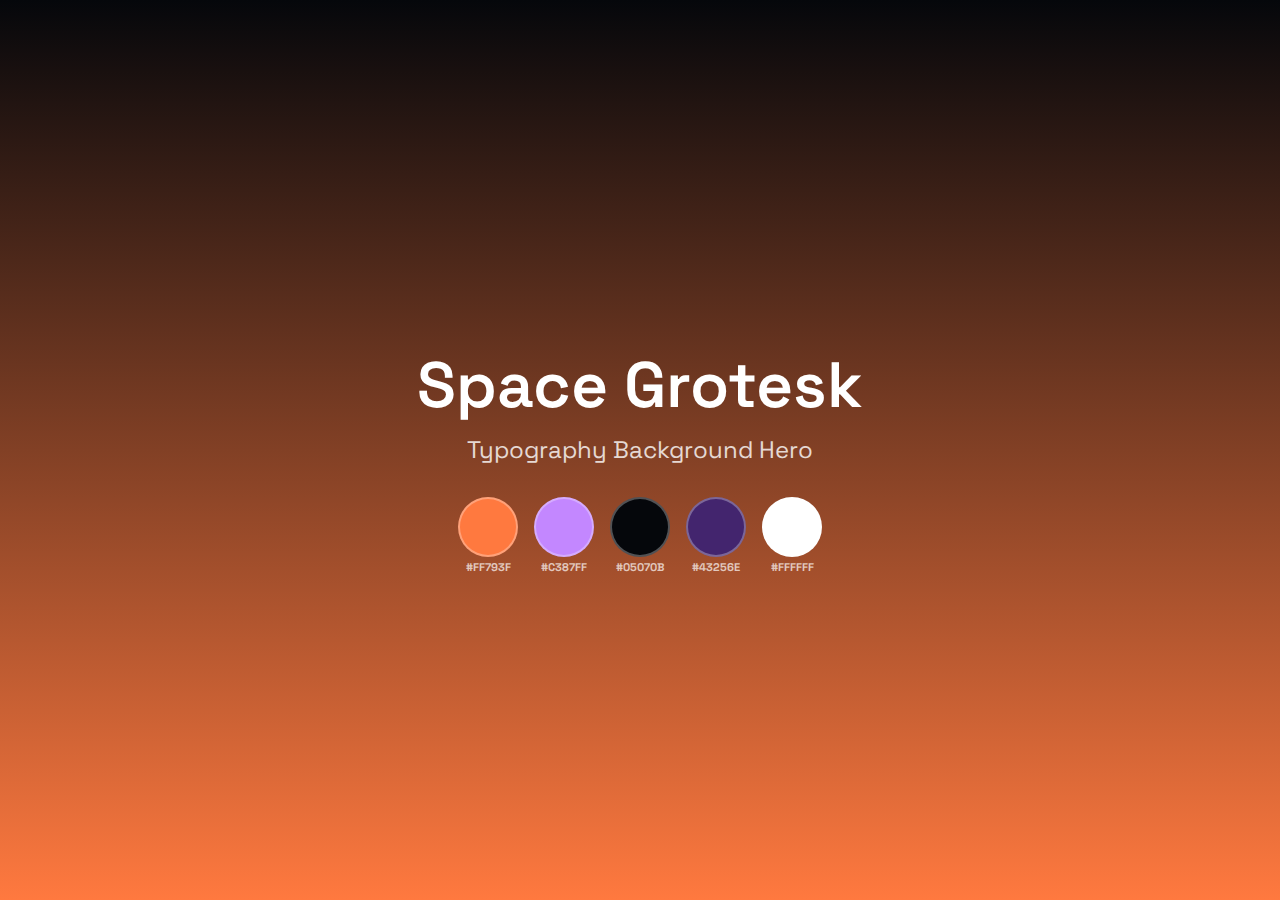
<file: menuNavbar.html>
<!DOCTYPE html>
<html lang="en">
<head>
  <meta charset="UTF-8" />
  <meta name="viewport" content="width=device-width, initial-scale=1.0" />
  <title>Typography Background</title>
  <link href="https://fonts.googleapis.com/css2?family=Space+Grotesk:wght@400;500;600&display=swap" rel="stylesheet">
  <style>
    * {
      margin: 0;
      padding: 0;
      box-sizing: border-box;
    }

    body {
      font-family: 'Space Grotesk', sans-serif;
      background: linear-gradient(to bottom, #05070B, #FF793F);
      color: white;
      min-height: 100vh;
      display: flex;
      flex-direction: column;
      justify-content: center;
      align-items: center;
      padding: 2rem;
    }

    h1 {
      font-size: 4rem;
      font-weight: 600;
    }

    .subtitle {
      font-size: 1.5rem;
      margin-top: 0.5rem;
      font-weight: 400;
      opacity: 0.8;
    }

    .colors {
      display: flex;
      gap: 1rem;
      margin-top: 2rem;
    }

    .color {
      width: 60px;
      height: 60px;
      border-radius: 50%;
      border: 2px solid rgba(255, 255, 255, 0.3);
      display: flex;
      align-items: center;
      justify-content: center;
      font-size: 0.7rem;
      font-weight: bold;
      color: white;
    }

    .color[data-hex]::after {
      content: attr(data-hex);
      position: absolute;
      margin-top: 80px;
      font-size: 0.7rem;
      color: rgba(255, 255, 255, 0.7);
    }
  </style>
</head>
<body>
  <h1>Space Grotesk</h1>
  <div class="subtitle">Typography Background Hero</div>

  <div class="colors">
    <div class="color" style="background:#FF793F;" data-hex="#FF793F"></div>
    <div class="color" style="background:#C387FF;" data-hex="#C387FF"></div>
    <div class="color" style="background:#05070B;" data-hex="#05070B"></div>
    <div class="color" style="background:#43256E;" data-hex="#43256E"></div>
    <div class="color" style="background:#FFFFFF; color: black;" data-hex="#FFFFFF"></div>
  </div>
</body>
</html>
</file>
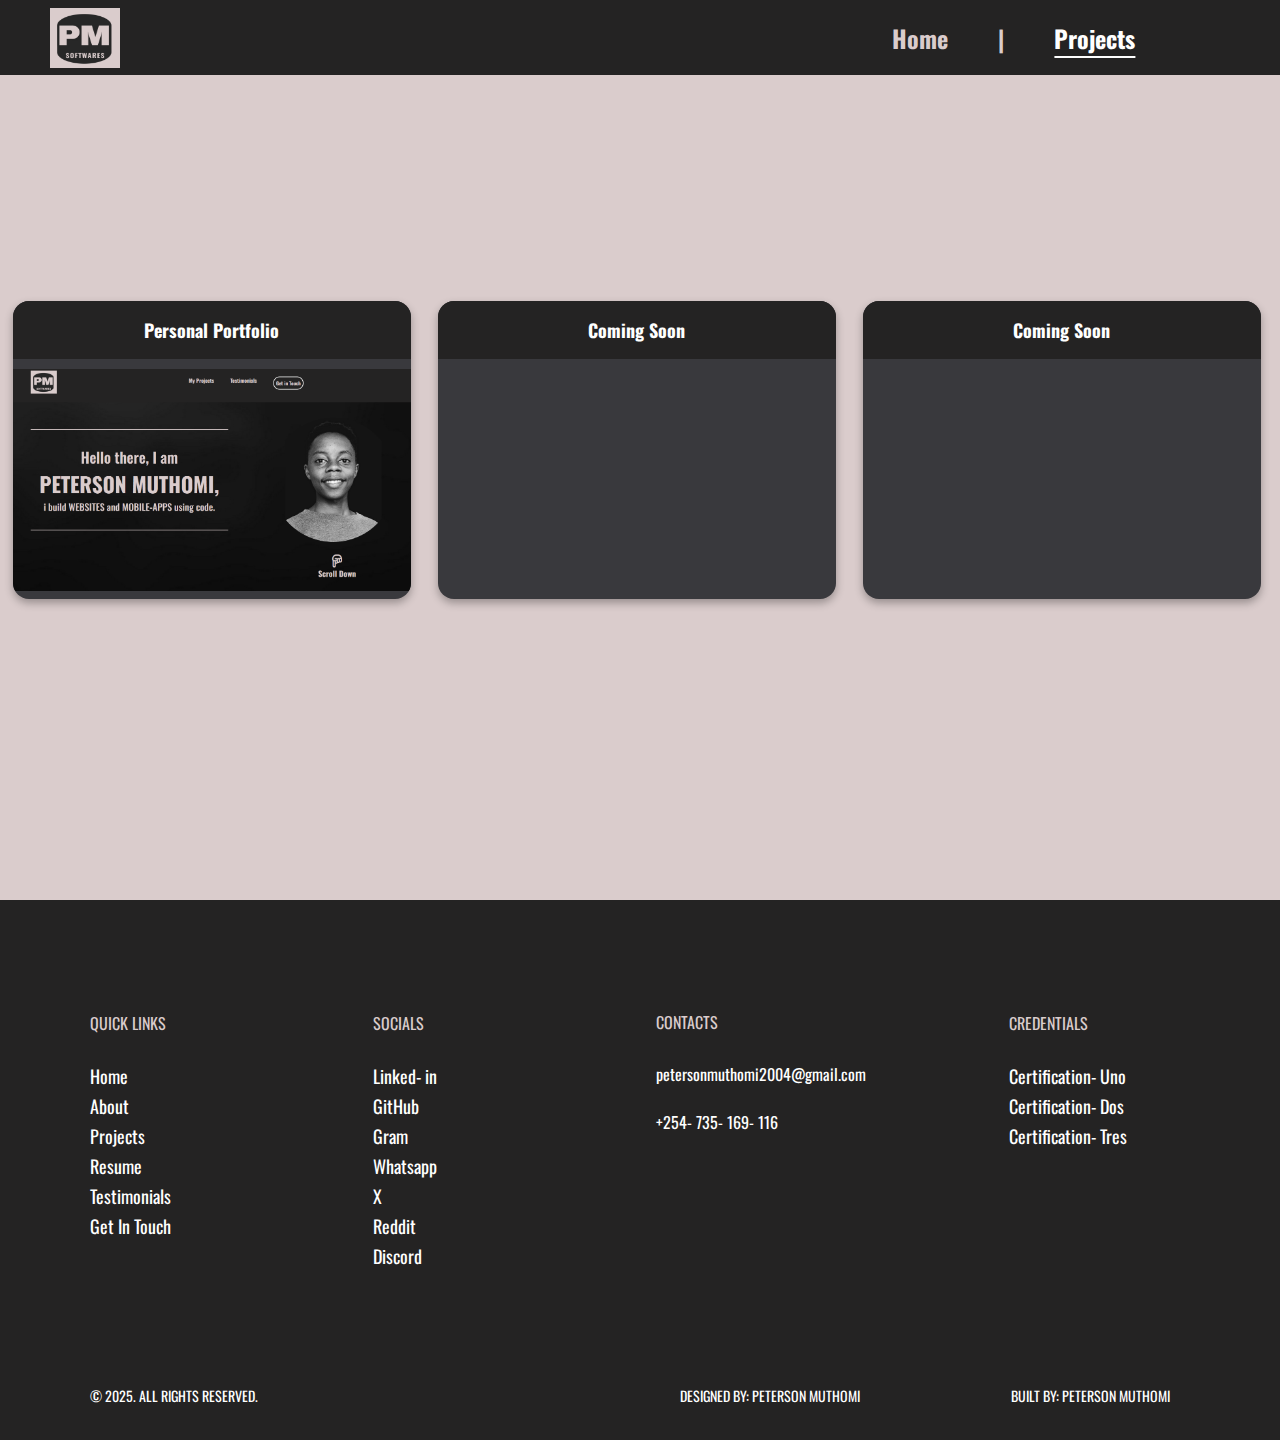
<file: projects.html>
<!DOCTYPE html>
<html lang="en">
<head>
    <meta charset="UTF-8">
    <meta name="viewport" content="width=device-width, initial-scale=1.0">
    <link rel="stylesheet" href="projects.css">
    <link rel="icon" type="image/png" href="img/new icon.PNG">
    <title>My Projects-Peterson Muthomi</title>

    <link rel="preconnect" href="https://fonts.googleapis.com">
    <link rel="preconnect" href="https://fonts.gstatic.com" crossorigin>
    <link href="https://fonts.googleapis.com/css2?family=Oswald:wght@200..700&display=swap" rel="stylesheet">
    <link rel="stylesheet" href="https://unpkg.com/aos@next/dist/aos.css" />


</head>
<body>
    <header>
        <a href="STYLES.html" class="logo">
            <img src="img/new-logo.PNG" alt="logo-image" />
          </a>
        <ul class="navi-list">
            <li><a href="STYLES.html">Home</a></li>
            <li class="deux">|</li>
            <li class="Uno">Projects</li>
        </ul>
    </header>
   <div class="card-holder">
    <div class="card">
        <div class="card-header">Personal Portfolio</div>
        <div class="card-content"><img src="img/folio.PNG" alt="">
        </div>
        
    </div>
    <div class="card">
        <div class="card-header">Coming Soon</div>
        <div class="card-content">
        </div>
        
    </div>
    <div class="card">
        <div class="card-header">Coming Soon</div>
        <div class="card-content">
        </div>
    </div>

   </div>
    <section id="footer-2">
        <div class="box-1">
          <h4>QUICK LINKS</h4><br>
          <ul>
            <li><a href="">Home</a></li>
            <li><a href="">About</a></li>
            <li><a href="">Projects</a></li>
            <li><a href="">Resume</a></li>
            <li><a href="">Testimonials</a></li>
            <li><a href="">Get In Touch</a></li>
          </ul>
        </div>
        <div class="box-2">
          <h4>SOCIALS</h4><br>
          <ul>
            <li><a href=""><i class="fa-brands fa-linkedin"></i>
              Linked- in
            <li><a href=""><i class="fa-brands fa-square-github"></i> GitHub</a></li>
            <li><a href=""><i class="fa-brands fa-square-instagram"></i> Gram</a></li>
            <li><a href=""><i class="fa-brands fa-square-whatsapp"></i> Whatsapp</a></li>
            <li><a href=""><i class="fa-brands fa-square-x-twitter"></i>  X</a></li>
            <li><a href=""><i class="fa-brands fa-square-reddit"></i> Reddit</a></li>
            <li><a href=""><i class="fa-brands fa-discord"></i> Discord</a></li></a></li>
          </ul>
        </div>
        <div class="box-3">
          <h4>CONTACTS</h4><br>
          <ul>
            <li><i class="fa-solid fa-square-envelope"></i> petersonmuthomi2004@gmail.com</li><br>
            <li><i class="fa-solid fa-phone"></i> +254- 735- 169- 116</li>
          </ul>
        </div>
        <div class="box-4">
          <h4>CREDENTIALS</h4><br>
          <ul>
            <li><a href="credentials.html">Certification- Uno</a></li>
            <li><a href="certificationdos.html">Certification- Dos</a></li>
            <li><a href="certificationtres.html">Certification- Tres</a></li>
          </ul>
        </div>
      </section>
      <section id="footer-3">
        <div class="foo3-bx1">
          <h4>© 2025. ALL RIGHTS RESERVED.</h4>
        </div>
        <div class="foo3-bx2">
          <h4>DESIGNED BY: PETERSON MUTHOMI</h4>
        </div>
        <div class="foo3-bx3">
          <h4>BUILT BY: PETERSON MUTHOMI</h4>
        </div>
    
      </section>
   
</body>
</html>
</file>
<file: projects.css>
*{
    padding: 0;
    margin: 0;
    box-sizing: border-box;
    list-style: none;
    text-decoration: none;
    font-family: "Oswald", sans-serif;
    scroll-behavior: smooth;
    scrollbar-color:#242323 #dacccc; 
}
::selection {
    background-color: var(--main-blackish);
    color: var(--text-color1);
}
::-moz-selection { /* For Firefox */
    background-color: var(--main-blackish);
    color: var(--text-color1);
}  
:root{
  --bg-color: #0c0c0c;
      --text-color1: #fff;
      --text-color2: #dacccc;
      --main-color: #39393d;
      --main-blackish: #242323;
       --big-font: 4rem;
      --p-font: 4rem;
  
  
}
header{
    position: fixed;
    background-color: #242323;
    width: 100%;
    height: 90px;
    top: 0;
    right: 0;
    z-index: 1000;
    padding: 40px 7% 20px 7%;
    margin: -15px 0px 0px 0px;
    display: flex;
    align-items: center;
    justify-content: space-between;
    transition: all .50s ease;

}
.card-holder{
    display: flex;
    justify-content: center;
    align-items: center;
    height: 100vh;
    background-color: var(--text-color2);
    margin: 0;
}
.logo{
  margin: 0px 90px 0px -40px;
}
.logo img{
    width: 70px;
    height: 60px;
    
}
.navi-list{
    display: flex;
    margin: 0px 30px 0px 600px;
    
}
.navi-list li{
    display: inline-block;
    margin: 0 25px;
    font-size: 24px;
    font-weight: 700;
}
.navi-list  li a{
    font-size: 24px;
    font-weight: 700;
    color: var(--text-color2);
    position: relative;
    display: inline-block;
    margin-bottom: 4px;
}
.navi-list  li a:hover{
    color: var(--text-color1);
}
.navi-list  li a::after {
    content: "";
    position: absolute;
    left: 0;
    bottom: 0;
    width: 0;
    height: 1px;
    background-color: var(--text-color1);
    transition: width 0.3s ease-in-out;
}
.navi-list  li a:hover::after {
    width: 100%;
}
.deux{
    color: var(--text-color2);
    font-size: 32px;
}
.Uno {
    text-decoration: underline;
    text-underline-offset: 7px;
    color: var(--text-color1);
    font-size: 24px;
}
.Uno ::after{
    display: none;
}
.Uno :hover::after {
    width: 0%;
}


.card {
    margin: 0px 17px 0px 10px ;
    width: 398px;
    height: 298px;
    background: var(--main-color);
    border-radius: 16px;
    box-shadow: 0 4px 8px rgba(0, 0, 0, 0.3);
    overflow: hidden;
  
}
.card:hover {
    border: 2px solid var(--text-color2);
}
.card-header {
    background: var(--main-blackish);
    color: var(--text-color1);
    padding: 16px;
    font-size: 18px;
    font-weight: bold;
    text-align: center;
    
}

.card-content {
    text-align: center;
    color: var(--main-color);
}
.card-content img{
    margin: 10px 0px 0px 0px;
    width: 440px;
    height: auto;
}
#footer-2{
    position: relative;
    width: 100%;
    height: 50vh;
    background-color: #242323;
    text-align: center;
    background-size: cover;
    background-position: center;
    align-items: center;
    display: grid;
    grid-auto-flow: column;
    grid-template-columns: repeat(4, 1fr);
    gap: 2rem;
    top: 0;
    right: 0;
    z-index: 1000;
    padding: 35px 7%;
    
  }
  .box-1{
    text-align: left;
  }
  .box-1 ul li a{
    color: var(--text-color1,); 
    margin-bottom: 4px;
    font-weight: 400;
    font-size: 18px;
    position: relative;
    display: inline-block;
    cursor: pointer;
    
    
  }
  
  .box-1 ul li a::after {
    content: "";
    position: absolute;
    left: 0;
    bottom: 0;
    width: 0;
    height: 1px;
    background-color: white;
    transition: width 0.3s ease-in-out;
  }
  
  .box-1 ul li a:hover::after {
    width: 100%;
  }
  .box-1 h4{
    color: var(--text-color2);
    font-weight: 400;
    font-size: 16px;
    padding: 4px 0px 4px 0px;
    
  }
  .box-2{
    color: var(--text-color1);
    text-align: left;
    margin: 30px 0px 0px 0px;
  }
  .box-2 ul li a{
    color: var(--text-color1,); 
    font-weight: 400;
    font-size: 18px;
    position: relative;
    display: inline-block;
    cursor: pointer;
    margin-bottom: 4px;
  }
  .box-2 ul li a::after {
    content: "";
    position: absolute;
    left: 0;
    bottom: 0;
    width: 0;
    height: 1px;
    background-color: white;
    transition: width 0.3s ease-in-out;
  }
  .box-2 ul li a:hover::after {
    width: 100%;
  }
  .box-2 h4{
    color: var(--text-color2);
    font-weight: 400;
    font-size: 16px;
    padding: 4px 0px 4px 0px;
    
  }
  .box-3{
    color: var(--text-color1);
    text-align: left;
    margin: 0px 0px 110px 0px;
  }
  .box-3 h4{
    color: var(--text-color2);
    font-weight: 400;
    font-size: 16px;
    padding: 4px 0px 4px 0px; 
  }
  
  .box-4{
    color: var(--text-color1);
    text-align: left;
    margin: 0px 0px 90px 70px;
  }
  .box-4 h4{
    color: var(--text-color2);
    font-weight: 400;
    font-size: 16px;
    padding: 4px 0px 4px 0px; 
  }
  .box-4 ul li a{
    color: var(--text-color1); 
    font-weight: 400;
    font-size: 18px;
    position: relative;
    display: inline-block;
    margin-bottom: 4px;
  }
  .box-4 ul li a::after {
    content: "";
    position: absolute;
    left: 0;
    bottom: 0;
    width: 0;
    height: 1px;
    background-color: white;
    transition: width 0.3s ease-in-out;
  }
  .box-4 ul li a:hover::after {
    width: 100%;
  }
  #footer-3{
    position: relative;
    width: 100%;
    height: 10vh;
    background-color: #242323;
    text-align: left;
    background-size: cover;
    background-position: center;
    align-items: center;
    display: grid;
    grid-template-columns: repeat(3, auto);
    gap: 2rem;
    top: 0;
    right: 0;
    z-index: 1000;
    padding: 35px 7%;
  }
  #footer-3 h4{
    font-size: 14px;
    color: var(--text-color1);
    font-weight: 400;
  }
  /* .foo3-bx1{
  
  } */
  .foo3-bx2{
    margin: 0px -240px 0px 370px;
  }
  .foo3-bx3{
    margin: 0px 0px 0px 340px;
  }
</file>
